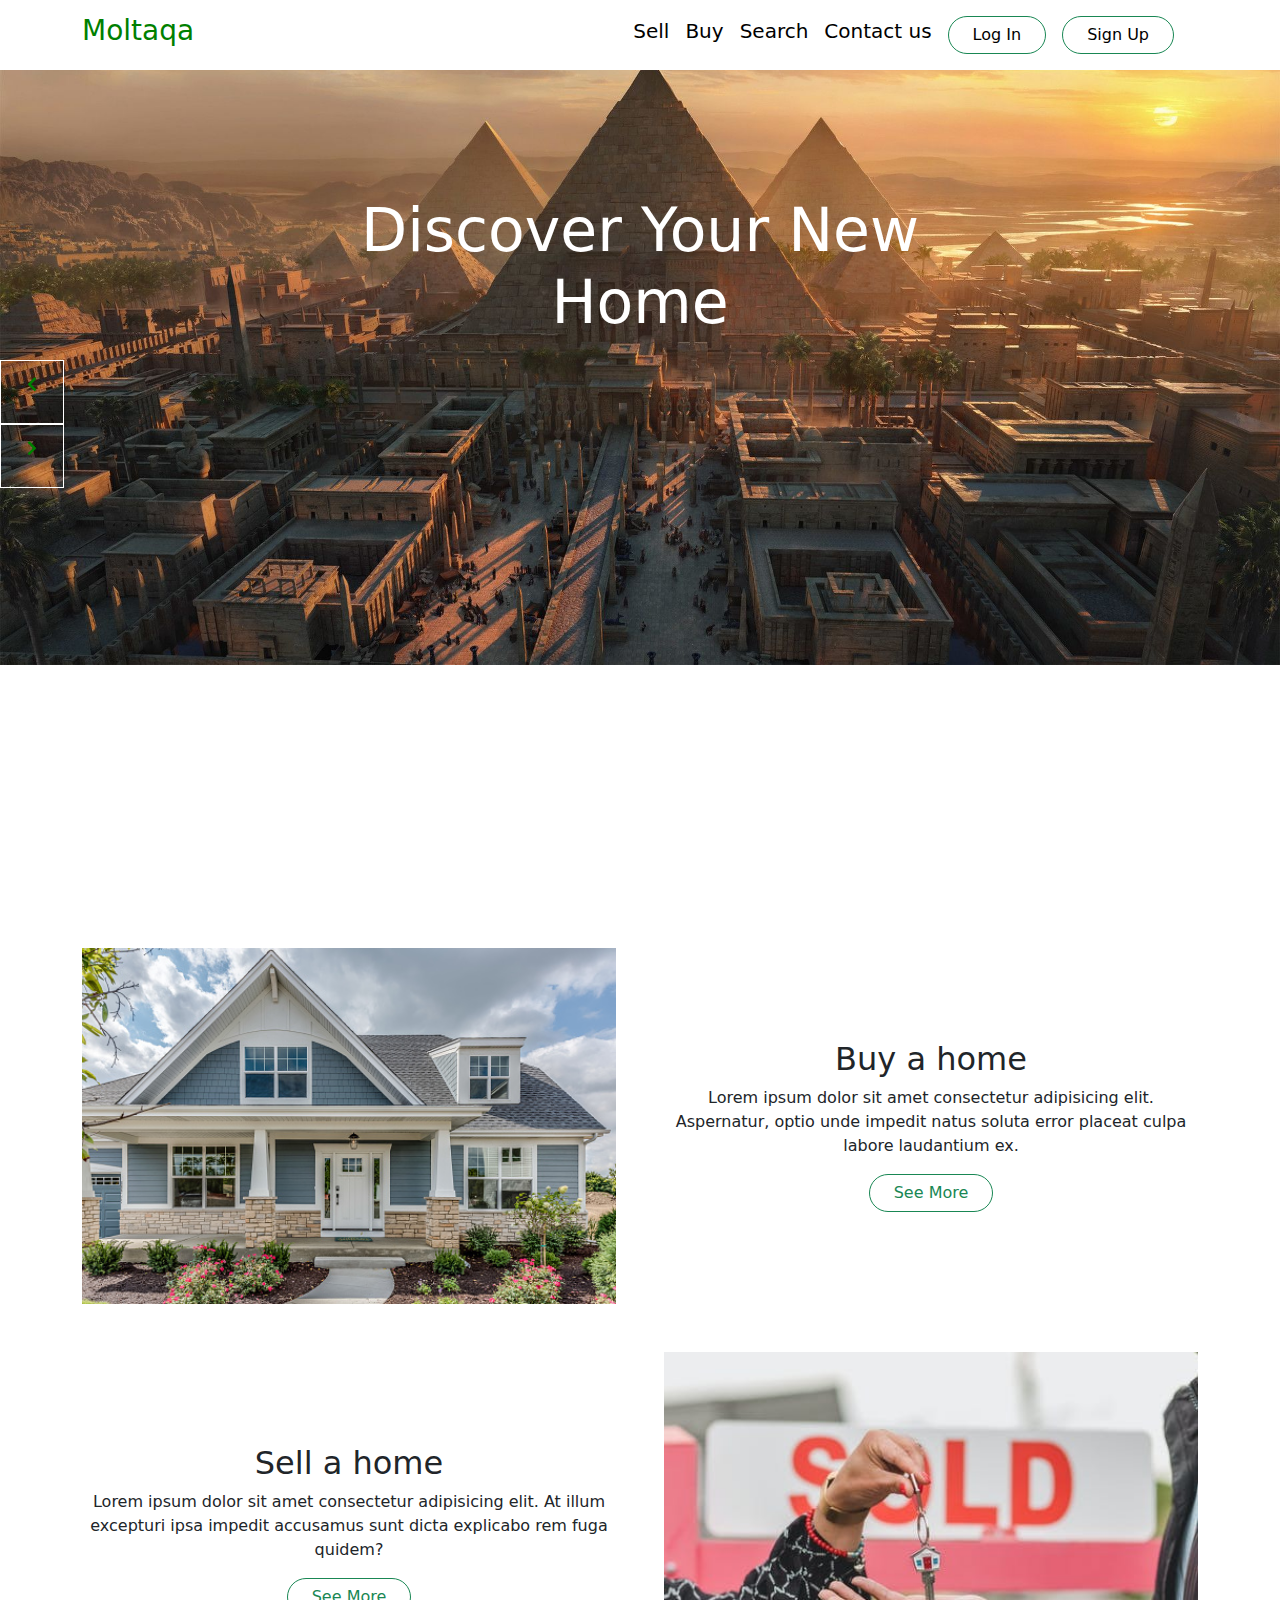
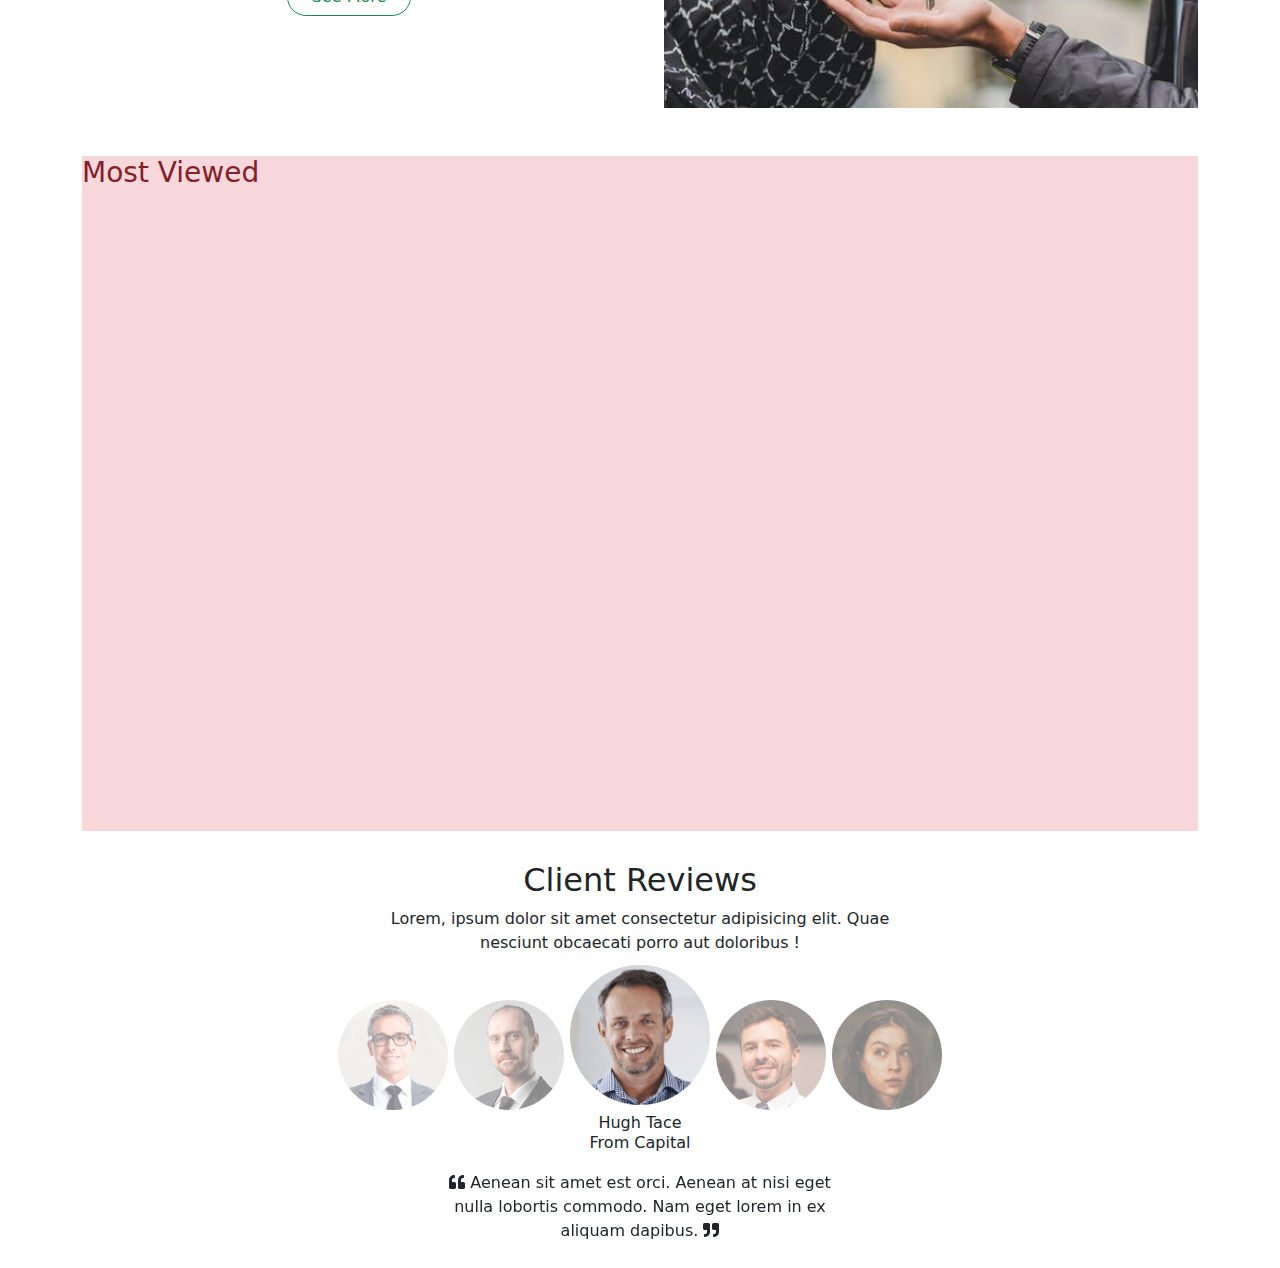
<file: index.html>
<html>
    <head>
        <link rel="stylesheet" href="css/all.min.css">
        <link rel="stylesheet" href="css/bootstrap.min.css">
        <link rel="stylesheet" href="css/index.css">

        
    </head>
    <body>
        <section id="nav">
            <nav class="navbar navbar-expand-lg navbar-light fixed-top">
            <div class="container">
              <a class="navbar-brand" aria-current="page" href="index.html">
               <h3 class="w-50">Moltaqa</h3>
              </a>
              <button class="navbar-toggler" type="button" data-bs-toggle="collapse" data-bs-target="#navbarSupportedContent"
                aria-controls="navbarSupportedContent" aria-expanded="false" aria-label="Toggle navigation">
                <span class="navbar-toggler-icon"></span>
              </button>
              <div class="collapse navbar-collapse" id="navbarSupportedContent">
                <ul class="navbar-nav ms-auto mb-2 mb-lg-0">
                  <li class="nav-item ">
                    <a class="nav-link "  href="sell.html">Sell</a>
                  </li>
                  <li class="nav-item">
                    <a class="nav-link" href="Buy.html">Buy</a>
                  </li>
                  <li class="nav-item">
                    <a class="nav-link" href="search.html">Search</a>
                  </li>
                  <li class="nav-item">
                    <a class="nav-link " href="#">Contact us</a>
                  </li>
                  <li class="nav-item">
                    <a class="nav-link d-none " id="saved" href="#">Saved</a>
                  </li>
                  <li class="nav-item">
                    <a class="nav-link" href="login.html"><button id="btn1" class="btn btn-outline-success rounded-pill px-4">Log In</button></a>
                  </li>
                  <li class="nav-item">
                    <a class="nav-link" href="signUp.html"><button id="btn2" class="btn btn-outline-success rounded-pill  px-4">Sign Up</button></a>
                  </li>
                  <li class="nav-item">
                    <a class="nav-link" href="index.html"><button id="btn3" class="text-dark btn btn-outline-success rounded-pill px-4 d-none ">Sign out</button></a>
                  </li>
                </ul>
              </div>
            </div>
          </nav></section>
        

        <section id="slider">
            <div id="carouselExampleInterval" class="carousel slide" data-bs-ride="carousel">
    
              <div class="carousel-inner">
                <div class="carousel-item active">
                  <div class="content text-center position-relative ">
                    <img src=" imgs/slide1.jpg " class="d-block w-100" alt="...">
                    <h3 class="text text-center">Discover Your New Home </h3>
                  </div>
        
                </div>
        
                <div class="carousel-item">
                  <div class="content text-center position-relative">
                    <img src="imgs/slide2.jpg " class="d-block w-100" alt="...">
                    <h3 class="text">Discover Your New Home </h3>
                  </div>
                </div>
        
                <div class="carousel-item">
                  <div class="content text-center position-relative ">
                    <img src="imgs/slide3.jpg " class="d-block w-100" alt="...">
                    <h3 class="text">Discover Your New Home </h3>
                  </div>
                </div>
              </div>
        
              <div class="leftside ">
        
                <button class="carousel-control-prev" type="button" data-bs-target="#carouselExampleInterval"
                  data-bs-slide="prev">
                  <div class="BtnContent">
                    <span class="carousel-control-prev-icon " aria-hidden="true">
                      <i class="fas fa-chevron-left position-relative "></i>
                    </span>
                    <span class="visually-hidden">Previous</span>
                    <div class="layer "></div>
                  </div>
                </button>
                <button class="carousel-control-next" type="button" data-bs-target="#carouselExampleInterval"
                  data-bs-slide="next">
                  <div class="BtnContent">
                    <span class="carousel-control-next-icon " aria-hidden="true">
                      <i class="fas fa-chevron-right position-relative "></i></span>
                    <span class="visually-hidden">Next</span>
                    <div class="layer"></div>
                  </div>
                </button>
              </div>
        
            </div>
          </section>
          <section id="sec2"><div class="container mt-5 ">
            <div class="row d-flex align-items-center g-5 ">

                <div class="col-lg-6 col-md-6 col-sm-6">
                    <div class="buy-img">
                        <img src="imgs/sec1.jpg" class="w-100" >
                   </div>
                </div>
                <div class="col-lg-6 col-md-6 col-sm-6">
                    <div class="buy-content text-center  ">
                        <h2>Buy a home</h2>
                        <p>Lorem ipsum dolor sit amet consectetur adipisicing elit. Aspernatur, optio unde impedit natus soluta error placeat culpa labore laudantium ex.
                        </p>
                        <a class="btn btn-outline-success rounded-pill px-4" href="Buy.html">See More</a>
                      </div>
                </div>
                


                </div>
           </div></section>
           <section id="sec3"><div class="container mt-5">
            <div class="row d-flex align-items-center g-5 ">
                <div class=" col-lg-6 col-md-6 col-sm-6">
                    <div class="sell-content text-center  ">
                
                        <h2>Sell a home</h2>
                        <p>Lorem ipsum dolor sit amet consectetur adipisicing elit.
                          At illum excepturi ipsa impedit accusamus sunt dicta explicabo rem fuga quidem?</p>
                        <a class="btn btn-outline-success rounded-pill px-4" href="sell.html">See More</a>
                      </div>
                </div>
                <div class="col-lg-6 col-md-6 col-sm-6">
                    <div class="sell-img">
                        <img src="imgs/sec3.jpeg" class="w-100" >
                   </div>
                </div>
                
                


                </div>
           </div></section>
           <section id="sec4">
     <div class="container mt-5"> <h3 class=" alert-danger h-75 ">Most Viewed</h3></div>
           
        
          </section>
          <section id="sec5">
            <div class="container text-center">
                <div class="section-title text-center">
                    <h2>Client Reviews</h2>
                    <p class="w-50 m-auto">
                        Lorem, ipsum dolor sit amet consectetur adipisicing elit. Quae nesciunt obcaecati porro aut doloribus !
                    </p>
                </div>
        
        
                <div id="carouselExampleIndicators" class="carousel slide" data-bs-ride="carousel">
                    <div class="carousel-indicators position-static d-flex align-items-center">
        
                        <div class="indicator-item">
                            <img type="button" data-bs-target="#carouselExampleIndicators" data-bs-slide-to="0"
                                class=" rounded-circle" aria-current="true" aria-label="Slide 1" src="imgs/client-1.png"
                                alt="" srcset="">
                            <div class="client-info">
                                <h3>Hugh Tace</h3>
                                <span>From Capital</span>
                            </div>
                        </div>
                        <div class="indicator-item">
                            <img type="button" data-bs-target="#carouselExampleIndicators" data-bs-slide-to="1"
                                class="rounded-circle" aria-current="true" aria-label="Slide 2" src="imgs/client-2.png"
                                alt="" srcset="">
                            <div class="client-info">
                                <h3>Hugh Tace</h3>
                                <span>From Capital</span>
                            </div>
                        </div>
                        <div class="indicator-item">
                            <img type="button" data-bs-target="#carouselExampleIndicators" data-bs-slide-to="2"
                                class="rounded-circle active" aria-current="true" aria-label="Slide 3"
                                src="imgs/client-3.png" alt="" srcset="">
                            <div class="client-info">
                                <h3>Hugh Tace</h3>
                                <span>From Capital</span>
                            </div>
                        </div>
                        <div class="indicator-item">
                            <img type="button" data-bs-target="#carouselExampleIndicators" data-bs-slide-to="3"
                                class="rounded-circle" aria-current="true" aria-label="Slide 4" src="imgs/client-4.png"
                                alt="" srcset="">
                            <div class="client-info">
                                <h3>Hugh Tace</h3>
                                <span>From Capital</span>
                            </div>
                        </div>
                        <div class="indicator-item">
                            <img type="button" data-bs-target="#carouselExampleIndicators" data-bs-slide-to="4"
                                class="rounded-circle" aria-current="true" aria-label="Slide 5" src="imgs/client-5.png"
                                alt="" srcset="">
                            <div class="client-info">
                                <h3>Hugh Tace</h3>
                                <span>From Capital</span>
                            </div>
                        </div>
        
                    </div>
                    <div class="carousel-inner">
                        <div class="carousel-item">
                            <div class="single-box">
                                <p><i class="fas fa-quote-left"></i> Aenean sit amet est orci. Aenean at nisi eget nulla
                                    lobortis commodo. Nam eget lorem in ex aliquam dapibus. <i
                                        class="fas fa-quote-right"></i></p>
                            </div>
                        </div>
                        <div class="carousel-item">
                            <div class="single-box">
                                <p><i class="fas fa-quote-left"></i> Aenean sit amet est orci. Aenean at nisi eget nulla
                                    lobortis commodo. Nam eget lorem in ex aliquam dapibus. <i
                                        class="fas fa-quote-right"></i></p>
                            </div>
                        </div>
                        <div class="carousel-item active">
                            <div class="single-box">
                                <p><i class="fas fa-quote-left"></i> Aenean sit amet est orci. Aenean at nisi eget nulla
                                    lobortis commodo. Nam eget lorem in ex aliquam dapibus. <i
                                        class="fas fa-quote-right"></i></p>
                            </div>
                        </div>
                        <div class="carousel-item">
                            <div class="single-box">
                                <p><i class="fas fa-quote-left"></i> Aenean sit amet est orci. Aenean at nisi eget nulla
                                    lobortis commodo. Nam eget lorem in ex aliquam dapibus. <i
                                        class="fas fa-quote-right"></i></p>
                            </div>
                        </div>
                        <div class="carousel-item">
                            <div class="single-box">
                                <p><i class="fas fa-quote-left"></i> Aenean sit amet est orci. Aenean at nisi eget nulla
                                    lobortis commodo. Nam eget lorem in ex aliquam dapibus. <i
                                        class="fas fa-quote-right"></i></p>
                            </div>
                        </div>
                    </div>
                </div>
            </div>
        </section>
                
             
         

        <script src="js/jquery-3.5.1.min.js"></script>
        <script src="js/popper.min.js"></script>
        <script src="js/bootstrap.min.js"></script>
        <script src="js/signLogin.js"></script>
    </body>
</html>
</file>
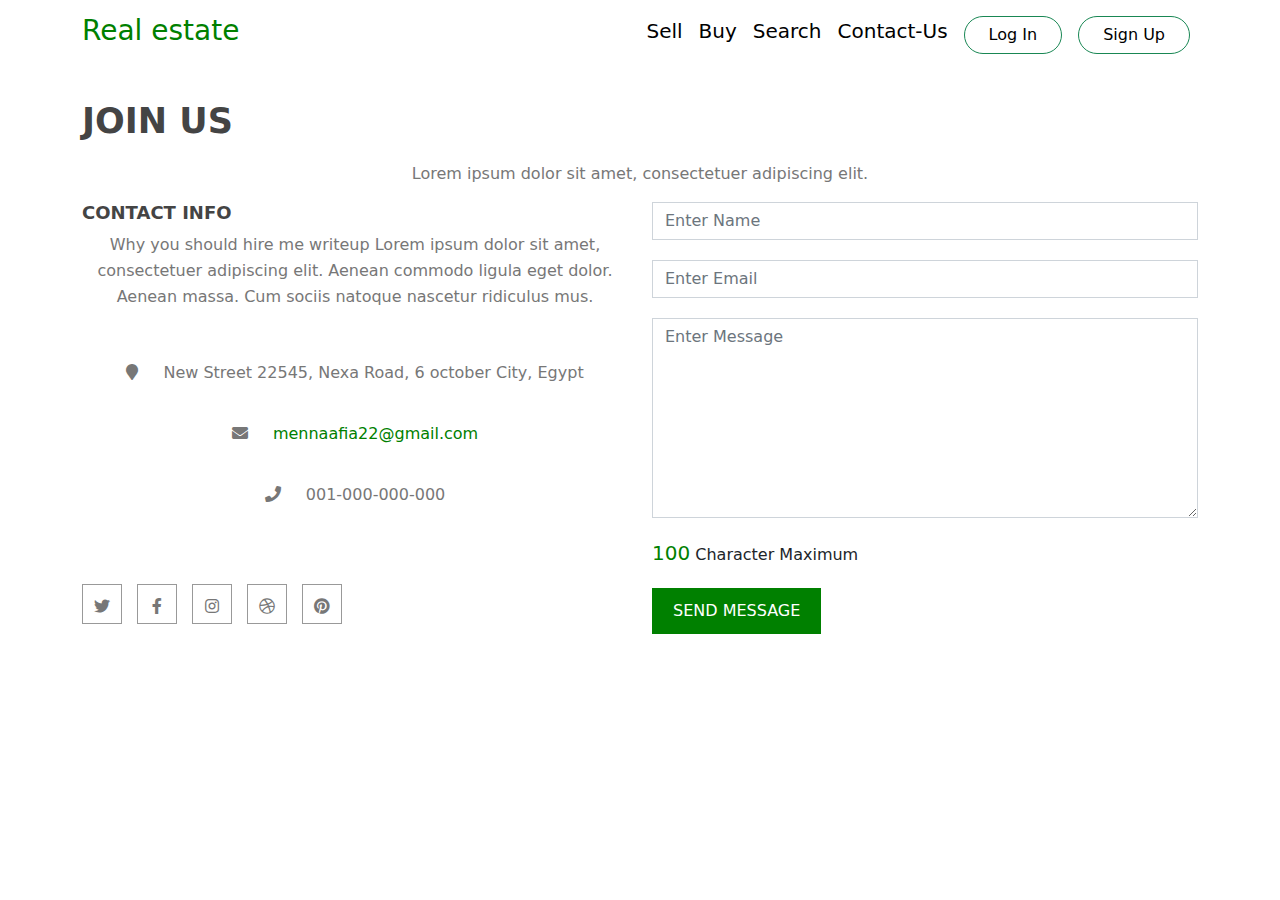
<file: contact.html>
<html>

<head>

  <link rel="stylesheet" href="css/bootstrap.min.css" />
  <link rel="stylesheet" href="css/all.min.css">
  <link rel="stylesheet" href="css/contact.css" />
  






</head>



<body>


  <section id="nav">
    <nav class="navbar navbar-expand-lg navbar-light fixed-top">
      <div class="container">
        <a class="navbar-brand" aria-current="page" href="index.html">
          <h3 class="w-50">Real estate</h3>
        </a>
        <button class="navbar-toggler" type="button" data-bs-toggle="collapse" data-bs-target="#navbarSupportedContent"
          aria-controls="navbarSupportedContent" aria-expanded="false" aria-label="Toggle navigation">
          <span class="navbar-toggler-icon"></span>
        </button>
        <div class="collapse navbar-collapse" id="navbarSupportedContent">
          <ul class="navbar-nav ms-auto mb-2 mb-lg-0">
            <li class="nav-item ">
              <a class="nav-link " href="sell.html">Sell</a>
            </li>
            <li class="nav-item">
              <a class="nav-link" href="Buy.html">Buy</a>
            </li>
            <li class="nav-item">
              <a class="nav-link" href="search.html">Search</a>
            </li>
            <li class="nav-item">
              <a class="nav-link" href="contact.html">Contact-Us</a>
            </li>
            <li class="nav-item">
              <a class="nav-link" href="login.html"><button id="btn1"
                  class="btn btn-outline-success rounded-pill px-4">Log In</button></a>
            </li>
            <li class="nav-item">
              <a class="nav-link" href="Signup.html"><button id="btn2"
                  class="btn btn-outline-success rounded-pill  px-4">Sign Up</button></a>
            </li>
          </ul>
        </div>
      </div>
    </nav>
  </section>

<section id="contact-us">
        
    <div class="container">
        
        <div class="head">
            <h2>Join Us</h2>
            <p>Lorem ipsum dolor sit amet, consectetuer adipiscing elit.</p>
        </div>
        
        <div class="row">
        
            <div class="col-md-6">
            
                <div class="con-info ">
                
                    <h3><strong>CONTACT INFO</strong></h3>
                    <p>Why you should hire me writeup Lorem ipsum dolor sit amet, consectetuer adipiscing elit. Aenean commodo ligula eget dolor. Aenean massa. Cum sociis natoque nascetur ridiculus mus.

                    </p>
                    
                    <div class="icons">
                    <p><i class="fa fa-map-marker"></i> New Street 22545, Nexa Road, 6 october City, Egypt</p>
                    
                    <p class="red"><i class="fa fa-envelope"></i> <a href="https://mail.google.com/mail/u/1/#sent?compose=CllgCJZWPQblwnTLrVTztfGNCCjFFQHRLfsFKJXqfGLcGpmdQmcrWlZLpnnTLLmBkRjSZVTdJQB">mennaafia22@gmail.com</a> </p>
                    <p><i class="fa fa-phone"></i> 001-000-000-000</p>
                    </div>
                    
                    
                    <div class="social-list py-3">
                    
                        <i class="fab fa-twitter fa-fw"></i>
                        <i class="fab fa-facebook-f fa-fw"></i>
                        <i class="fab fa-instagram fa-fw"></i>
                        <i class="fab fa-dribbble fa-fw"></i>
                        <i class="fab fa-pinterest fa-fw"></i>
                    
                    </div>
                
                </div>
            
            </div>
            
            <div class="col-md-6">
            
                <form>
                
                    <input class="form-control input-lg" type="text" placeholder="Enter Name">
                    <input class="form-control input-lg" type="email" placeholder="Enter Email">
                    <textarea class="form-control input-lg" placeholder="Enter Message" id="textbox"></textarea>
                    <span id="chars">100</span> Character Maximum
                    <h3 class="alert-danger d-none warr ">please enter 100 char only</h3>
                    <button style="display:block;margin-top:20px" class="btn">Send Message</button>
                
                </form>
            
            </div>
        
        
        </div>
    
        
    
    </div>

</section>
        <script src="js/jquery-3.5.1.min.js"></script>
        <script src="js/popper.min.js"></script>
        <script src="js/bootstrap.min.js"></script>
   
</body>
</html>
</file>
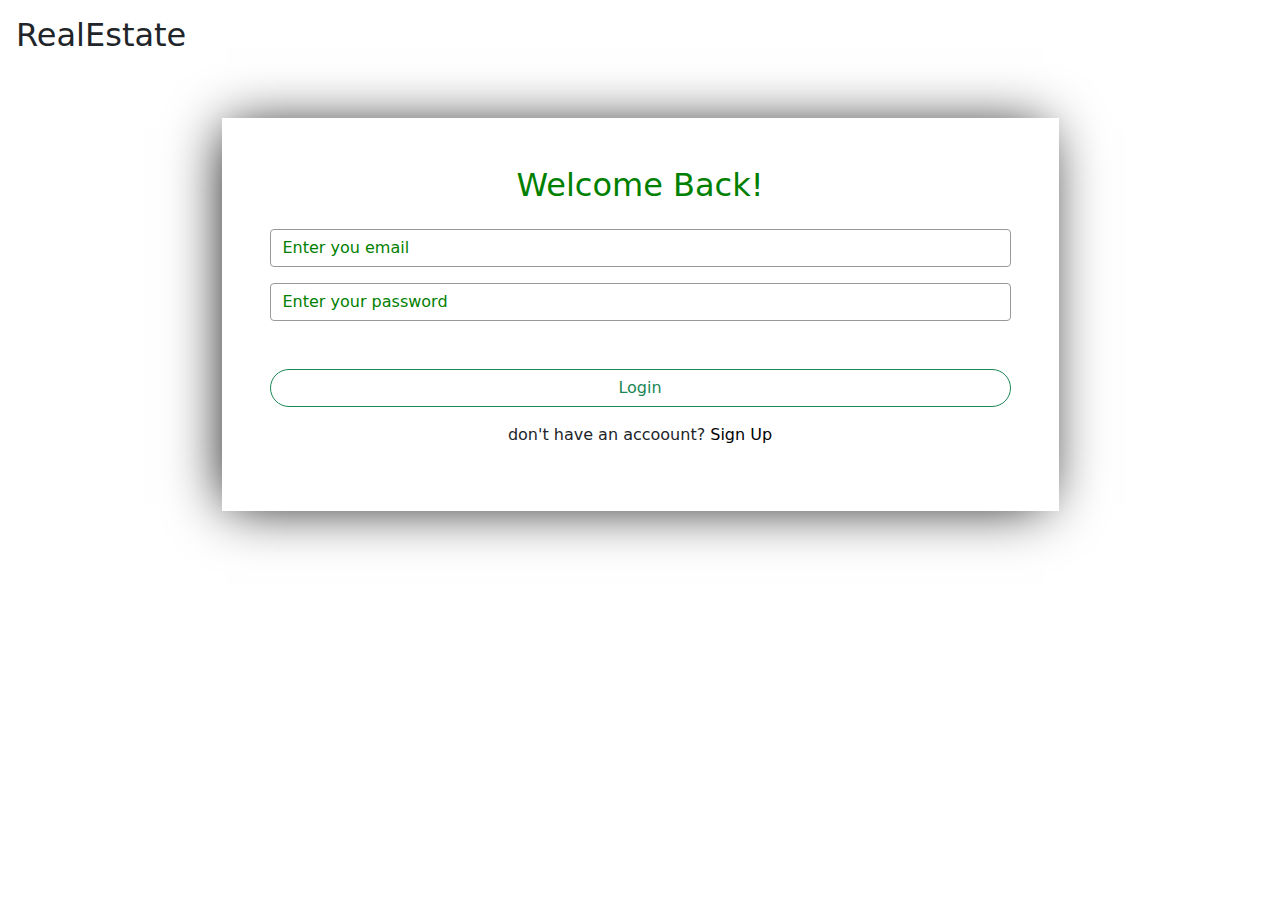
<file: login.html>
<!DOCTYPE html>
<html lang="en">
<head>
    <meta charset="UTF-8">
    <meta name="viewport" content="width=device-width, initial-scale=1.0">
    <title>signin page</title>
    <link rel="stylesheet" href="css/bootstrap.min.css">
    <link rel="stylesheet" href="css/signLogin.css">

    <script src="js/jquery-3.5.1.min.js" defer></script>
    <script src="js/popper.min.js" defer></script>
    <script src="js/signLogin.js" defer></script>
  
</head>
<body>
    <h2 class="text-md-start m-md-3 mt-2 ">RealEstate</h2>
    <div class="container py-5">
        <div class="w-75 p-5 m-auto text-center form-container ">
            <h2 class="mb-4 title1">Welcome Back!</h2>

            <div class="mb-3 ">

                <input type="email" name="email" class="form-control bg-transparent text-dark" id="loginEmail" placeholder="Enter you email">
            </div>
            <div class="mb-3">
                <input type="password" class="form-control bg-transparent text-dark mb-5" id="loginPassword" placeholder="Enter your password">
            </div>
            
            <p class="text-danger d-none" id="fillMsg">fill the inputs first</p>
            <p class="text-danger d-none" id="wrongMsg">your email or password is incorrect</p>
            <a class="btn btn-outline-success w-100 mb-3 rounded-pill px-4  text-decoration-none" id="loginBtn" onclick="login()" >Login</a>
            <p class="text-dark">don't have an accoount? <a href="signUp.html" class="textsign">Sign Up</a></p>
        </div>
    </div>
</body>
</html>
</file>
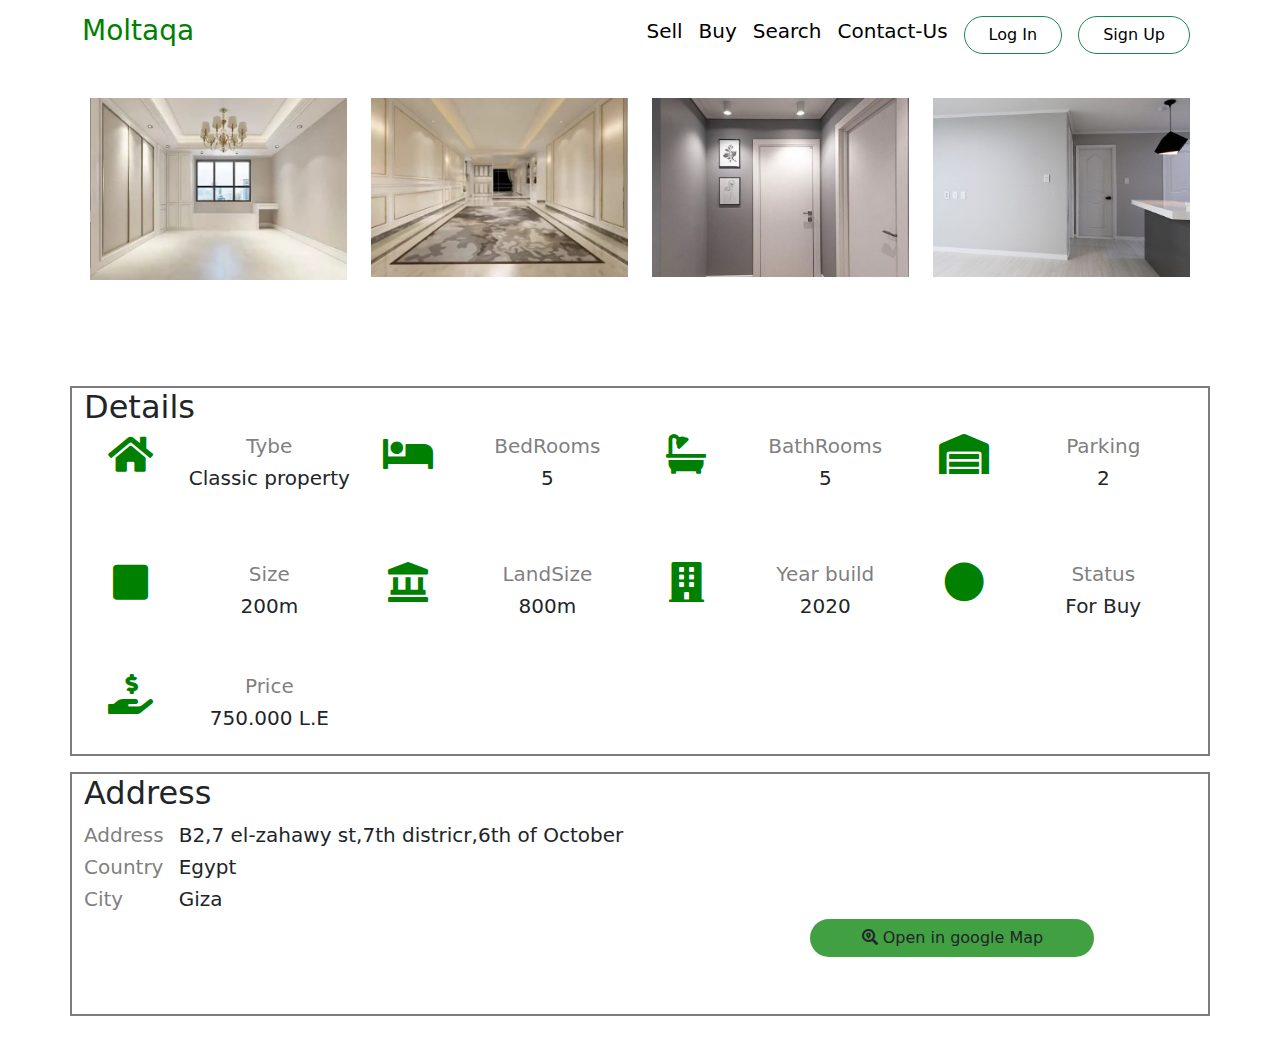
<file: productDetails.html>
<html>

  <head>

    <link rel="stylesheet" href="css/all.min.css">
    <link rel="stylesheet" href="css/bootstrap.min.css">
		<link rel="stylesheet" href="css/ProductsDetails.css"/>
    <meta charset="UTF-8">
    <meta http-equiv="X-UA-Compatible" content="IE=edge">
    <meta name="viewport" content="width=device-width, initial-scale=1.0">
		  
</head>


<body>
	<section id="nav">
    <nav class="navbar navbar-expand-lg navbar-light fixed-top">
      <div class="container">
        <a class="navbar-brand" aria-current="page" href="index.html">
          <h3 class="w-50">Moltaqa</h3>
        </a>
        <button class="navbar-toggler" type="button" data-bs-toggle="collapse" data-bs-target="#navbarSupportedContent"
          aria-controls="navbarSupportedContent" aria-expanded="false" aria-label="Toggle navigation">
          <span class="navbar-toggler-icon"></span>
        </button>
        <div class="collapse navbar-collapse" id="navbarSupportedContent">
		
          <ul class="navbar-nav ms-auto mb-2 mb-lg-0">
			
            <li class="nav-item ">
              <a class="nav-link " href="sell.html">Sell</a>
            </li>
            <li class="nav-item">
              <a class="nav-link" href="Buy.html">Buy</a>
            </li>
            <li class="nav-item">
              <a class="nav-link" href="search.html">Search</a>
            </li>
            <li class="nav-item">
              <a class="nav-link" href="#">Contact-Us</a>
            </li>
			  
            <li class="nav-item">
              <a class="nav-link" href="login.html"><button id="btn1"
                  class="btn btn-outline-success rounded-pill px-4">Log In</button></a>
            </li>
            <li class="nav-item">
              <a class="nav-link" href="Signup.html"><button id="btn2"
                  class="btn btn-outline-success rounded-pill  px-4">Sign Up</button></a>
            </li>
          </ul>
        </div>
      </div>
    </nav>
  </section>

  <section id="imgs"><div class="container imgs-sec py-5">
    <div class="row text-center">
      <div class="col-sm-3 ">
        <div class="item">
             <img src="imgs/details1.jpeg" class="w-100" alt="livingroom">
       
      

      </div>
      
     </div>
        <div class="col-sm-3">
            <div class="item">
                 <img src="imgs/details2.jpeg" class="w-100" alt="badroom">
          </div>
          
         </div>
     <div class="col-sm-3">
        <div class="item">
             <img src="imgs/details3 .jpeg" class="w-100" alt="kitchen">
       
      

      </div>
      
     </div>
     <div class="col-sm-3">
        <div class="item">
             <img src="imgs/details6.jpeg" class="w-100" alt="pathroom">
       
       

      </div>
      
     </div>
     

     </div> 
</div></section>
 
<section id="Details">

  <div class="container overview">
    <h2 class="sectitle ">Details</h2>
  <div class=" row  text-center m-auto">

      <div class="col-md-1 ">
          <div class="icons">
            <i class="fas fa-home"></i>
         </div>
      </div>
      <div class="col-md-2 ">
          <div class="info">
            <h5 class="titl">Tybe</h5>
            <h5>Classic property</h5>
            </div>
      </div>
      <div class="col-md-1 ">
          <div class="icons">
            <i class="fas fa-bed"></i>
         </div>
      </div>
      <div class="col-md-2 ">
          <div class="info">
            <h5 class="titl">BedRooms</h5>
            <h5>5</h5>
            </div>

       

      </div>
      <div class="col-md-1">
        <div class="icons">
          <i class="fas fa-bath"></i>
       </div>
    </div>
    <div class="col-md-2">
        <div class="info">
          <h5 class="titl">BathRooms</h5>
          <h5>5</h5>
          </div>  
  </div>
  <div class="col-md-1">
    <div class="icons">
      <i class="fas fa-warehouse"></i>
   </div>
</div>
<div class="col-md-2">
    <div class="info">
      <h5 class="titl">Parking</h5>
      <h5>2</h5>
      </div>  
</div>


  </div>
 
  <div class=" row text-center g-5 mt-3 m-auto mb-3">

    <div class="col-md-1">
    <div class="icons">
      <i class="fas fa-square"></i>
    </div>
    </div>
    <div class="col-md-2">
    <div class="info">
      <h5 class="titl">Size</h5>
      <h5>200m</h5>
      </div>  
    </div>
    <div class="col-md-1">
      <div class="icons">
        <i class="fas fa-landmark"></i>
      </div>
      </div>
      <div class="col-md-2">
      <div class="info">
        <h5 class="titl">LandSize</h5>
        <h5>800m</h5>
        </div>  
      </div>
      <div class="col-md-1">
        <div class="icons">
          <i class="fas fa-building"></i>
        </div>
        </div>
        <div class="col-md-2">
        <div class="info">
          <h5 class="titl">Year build</h5>
          <h5>2020</h5>
          </div>  
        </div>
        <div class="col-md-1">
          <div class="icons">
            <i class="fas fa-circle"></i>
          </div>
          </div>
          <div class="col-md-2">
          <div class="info">
            <h5 class="titl">Status</h5>
            <h5>For Buy</h5>
            </div>  
          </div>
          <div class="col-md-1">
            <div class="icons">
              <i class="fas fa-hand-holding-usd"></i>
            </div>
            </div>
            <div class="col-md-2">
            <div class="info">
              <h5 class="titl">Price</h5>
              <h5>750.000 L.E</h5>
              </div>  
            </div>
    
  </div>

  </div>

</section>

<section id="Address">
  <div class="container  Address mt-3">

    <h2 class="sectitle" >Address</h2>

          <div class="row">
                <div class="col-md-1 titl">
                  <h5>Address</h5>
                  
                </div>
                <div class="col-md-6">
                  <h5>B2,7 el-zahawy st,7th districr,6th of October</h5>
                </div>
                
          </div>
          <div class="row">
              <div class="col-md-1 titl">
                <h5>Country</h5>
                
              </div>
              <div class="col-md-6">
                <h5>Egypt</h5>
              </div>
              
          </div>
          <div class="row">
          <div class="col-md-1 titl">
            <h5>City</h5>
            
          </div>
          <div class="col-md-6">
            <h5>Giza</h5>
          </div>
          
          </div>
          <div class="row">
            <a href="#" class="btn rounded-pill px-4 text-dark w-25"
            id="location"><i class="fas fa-search-location"></i> Open in google Map</a>
          </div>

  </div>
  
</section>

<br>
<br>



  <script src="js/jquery-3.5.1.min.js"></script>
  <script src="js/popper.min.js"></script>
  <script src="js/bootstrap.min.js"></script>
	
	
	
	</body>

</html>
</file>
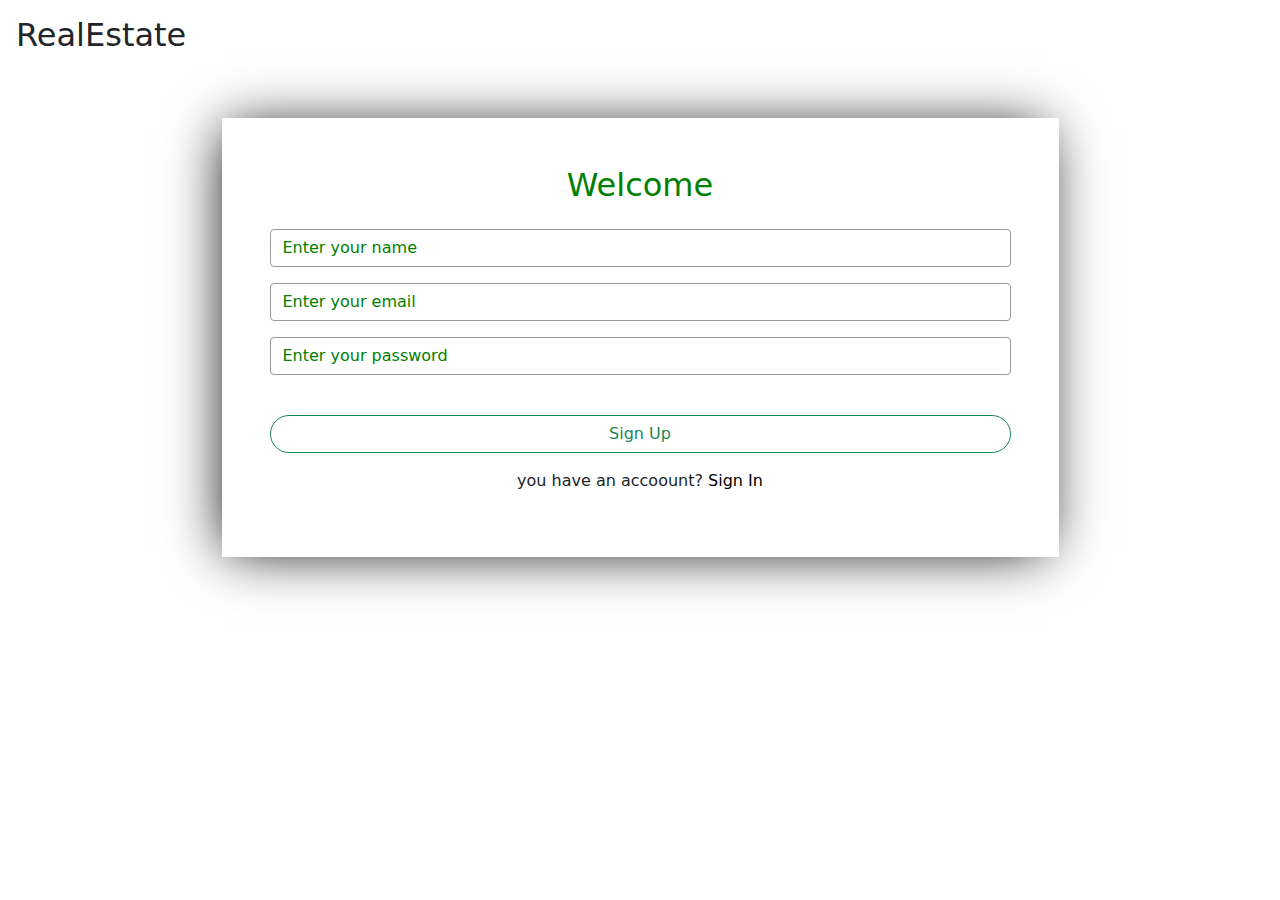
<file: signUp.html>
<!DOCTYPE html>
<html lang="en">
<head>
    <meta charset="UTF-8">
    <meta name="viewport" content="width=device-width, initial-scale=1.0">
    <title>signUp page</title>
    <link rel="stylesheet" href="css/bootstrap.min.css">
    <link rel="stylesheet" href="css/signLogin.css">

    <script src="js/jquery-3.5.1.min.js" defer></script>
    <script src="js/popper.min.js" defer></script>
    <script src="js/signLogin.js" defer></script>
</head>
<body>
    <h2 class="text-md-start m-md-3 mt-2 ">RealEstate</h2>
    <div class="container py-5">
        <div class="w-75 p-5 m-auto text-center form-container ">
            <h2 class="title1 mb-4">Welcome</h2>
            <div class="mb-3 ">

                <input type="text" class="form-control bg-transparent text-dark" id="usernameInput" placeholder="Enter your name">
                <p id="usernameAlert" class="d-none text-danger">include at least 3 letters starting with capital, second name is optional</p>
            </div>
            <div class="mb-3 ">

                <input type="email" name="email" class="form-control bg-transparent text-dark" id="userEmailInput" placeholder="Enter your email">
                <p id="userEmailAlert" class="d-none text-danger">name@example.com</p>

            </div>
            <div class="mb-3">
                <input type="password" class="form-control bg-transparent text-dark mb-3" id="userPasswordInput" placeholder="Enter your password">
                <p id="userPasswordAlert" class="d-none text-danger m-0">you must strenth your password, from 5 to 15 characters</p>

            </div>
            <p class="text-success d-none" id="confirmMsg">Success</p>
            <p class="text-danger d-none mb-0" id="accountExistMsg">this account is exist ! Try another one.</p>
            <p class="text-danger d-none mb-0" id="tryAgainMsg">signUp failed ! Try again</p>
            <a id="signupBtn" onclick="signUp()" class="btn btn-outline-success w-100 mb-3 mt-4 rounded-pill px-4 text-decoration-none">Sign Up</a>
            <p class="text-dark d-block">you have an accoount? <a href="login.html" class="textsign">Sign In</a></p>
            <a href="login.html" class="d-none btn btn-outline-success rounded-pill px-4 text-dark w-25 m-auto" id="signin">Sign In</a>
        </div>
    </div>
</body>
</html>
</file>
<file: css/index.css>
#slider .carousel-inner {
    height: 100%;
}

#slider .leftside {
    position: absolute;
    left: 0;
    top: 40%;
}

#slider .carousel-control-next, .carousel-control-prev {
    position: unset;
    opacity: 1;
    width: unset;
    border: 1px solid white;



}

#slider .BtnContent {
    position: relative;
    padding: 15px;
}

#slider .layer {

    position: absolute;
    top: 0;
    left: 0;
    bottom: 0;
    right: 100%;
    background-color: white;
    transition: 0.5s all;


}

#slider .carousel-control-prev:hover .layer, #slider .carousel-control-next:hover .layer {
    right: 0;
}

#slider .carousel-control-prev-icon, #slider .carousel-control-next-icon {
    background-image: unset;
    color: green;
}

#slider .carousel-control-next i, #slider .carousel-control-prev i {
    z-index: 3;
    transition: 0.5s all;
}

#slider .carousel-control-prev:hover i, #slider .carousel-control-next:hover i {
    color: green;

}

#slider .text {
    font-size: 60px;
    position: absolute;
    left: 130%;
    top: 40%;
    color: white;
    transform: translate(-50%, -50%);
    transition: 2s all;
    width: 50%;
}

#slider .carousel-item.active .text {
    top: 40%;
    left: 50%;
}

#slider .carousel-item {
    overflow: hidden;
}

#slider .carouselExampleInterval {
   position: relative;
}


#sec2 .buy-content a{
    transition :all 1s; 

}
#sec3 .sell-content a{
    transition :all 1s; 

}
#sec5{
    margin-top: 30px;
    margin-bottom: 25px;
}
#sec5 .indicator-item img{
    width: 110px !important;
    height: 110px !important;
}

#sec5 .indicator-item img.active{
    width: 140px !important;
    height: 140px !important;
}

#sec5 .single-box p{
    width: 400px;
    margin: auto;
}

#sec5 .client-info h3 {
    font-size: 16px;
    line-height: 16px;
    margin: 0;
}

#sec5 .client-info{
    display: none;
}

#sec5 .indicator-item img.active:first-of-type + div{
    display: block;
}
#nav a h3{
    color: green;
}
#nav .navbar{
    background-color: white;
}
#nav .nav-link {
    color: black;
    font-size: 20px;
   
}

 #nav .nav-link:hover {
    color: green;
}

#btn1 {
    transition: all 1s;
    color: black;
    display: block;
}
#btn2 {
    transition: all 1s;
    color: black;
    display: block;
}
#btn3 {
    transition: all 1s;
   
  
}
</file>
<file: css/contact.css>
#nav a h3{
    color: green;
}
#nav .navbar{
    background-color: white;
}
#nav .nav-link {
    color: black;
    font-size: 20px;
   
}

 #nav .nav-link:hover {
    color: green;
}

#btn1 {
    transition: all 1s;
    color: black;
    display: block;
}
#btn2 {
    transition: all 1s;
    color: black;
    display: block;
}
#btn3 {
    transition: all 1s;
   
  
}



#contact-us{
    margin-top:100px;
}

#contact-us .head h2{
    text-transform: uppercase;
    font-size: 35px;
    color:#444;
    font-weight: bold;
    margin-bottom: 20px;
}
#contact-us .head p{
    color:#777;
    font-weight: 300;
    font-size: 16px;
    text-align: center;
}
#contact-us .con-info h3{
    color:#444;
    font-size: 18px;
    font-weight: bold;
}
#contact-us .con-info p{
    font-size: 16px;
    line-height: 26px;
    color:#777;
    text-align: center;
}

#contact-us .icons{
    margin-top:50px;
}
#contact-us .icons p{
    margin-bottom: 35px;
}
#contact-us i{
    margin-right: 20px;
    color:#777;
}
#contact-us .red{
    color:green !important ;
}


#contact-us .con-info .social-list{
    margin-top:60px;
    color:#777;
    
}

#contact-us .con-info .social-list i{
    margin-right: 10px;
    border:1px solid #999;
    width:40px;
    height: 40px;
    line-height: 42px;
    cursor: pointer;
    text-align: center;
}
#contact-us .con-info .social-list i:hover{
    color:#fff;
    background-color: green;
    border:1px solid green;
    transition: all 0.5s;
}
#contact-us form input,
#contact-us form textarea{
    margin-bottom: 20px;
    border-radius: 0;
}

#contact-us form textarea{
    height: 200px;
    resize:vertical;
}

#contact-us form button{
    background-color: green;
    color:#fff;
    padding:10px 20px;
    border-radius: 0;
    text-transform: uppercase
}

#chars
{
    font-size: 20px;
    color: green;
}
#contact-us .con-info a{
    cursor: pointer;
    text-decoration: none;
    color: green;
}
</file>
<file: css/signLogin.css>
body, .form-container
{
    background-color: white;
}
body
{
    height: 75vh;
}
p a:hover
{
    text-decoration: underline !important;
    
}
.form-container
{
    box-shadow: -5px 2px 54px -9px rgb(0, 0, 0)
}
input::placeholder
{
    color:  green !important;
}
/* .navbar
{
    background-color: #24353f !important;
    box-shadow: -5px 2px 54px -9px rgba(0, 0, 0, 1);
} */
.group {
    box-shadow: -5px 2px 54px -9px rgb(0, 0, 0);
}
#usernameAlert, #userEmailAlert, #userPasswordAlert
{
    font-size: .8rem;
}

.textsign{
    text-decoration: none;
    color: black;
}

.textsign:hover{
    text-decoration:underline;
    color: green;
}
.title1{
    color: green;
}
#usernameInput,#userEmailInput,#userPasswordInput{
    border: 1px solid  #999999;
    box-shadow: none;

}
#usernameInput:hover{
    border: 2px solid green;
    box-shadow: none;

}
#userEmailInput:hover{
    border: 2px solid green;
    box-shadow: none;

}
#userPasswordInput:hover{
    border: 2px solid green;
    box-shadow: none;

}
#loginEmail,#loginPassword{
    border: 1px solid  #999999;
    box-shadow: none;
}
#loginEmail:hover{
    border: 2px solid green;
    box-shadow: none;
}
#loginPassword:hover{
    border: 2px solid green;
    box-shadow: none;
}
</file>
<file: css/ProductsDetails.css>
.view-sec{
    border: 2px solid green;
    height: 200px;
    margin-top: 10px;
}
.view-sec i{
    color: green;
    padding-left: 10px;
    padding-top: 15px;
    font-size: 30px;
}


.imgs-sec {
    
    margin: 50px auto;
    padding: 40px 20px;
    background: white;
   
  }
 
  h1
  {
      color: black;
  }
  #nav a h3{
      color: green;
  }
  #nav .navbar{
      background-color: white;
  }
  #nav .nav-link {
      color: black;
      font-size: 20px;
     
  }
  
   #nav .nav-link:hover {
      color: green;
  }
  
  #btn1 {
      transition: all 1s;
      color: black;
      display: block;
  }
  #btn2 {
      transition: all 1s;
      color: black;
      display: block;
  }
  #btn3 {
      transition: all 1s;
     
    
  }
  .arrow
  {
      color: green;
  }



.item{
    position: relative;
    overflow: hidden;
    cursor: pointer;
    height: 190px;
}


.item:hover {
    transform: scale(1.1);
    transition: 0.5s;
}

/* overview */

#Details .icons{
    font-size: 40px;
    color: green;
}
#Details .info .titl{
    
    color: rgba(119, 119, 119, 0.952);
}

#Details .info{
    
    text-align: center;
}
.overview{
    border: 2px solid rgba(119, 119, 119, 0.952) ;
}

/* Address */
#Address .Address{
    border: 2px solid rgba(119, 119, 119, 0.952) ;
}
#Address .Address .titl{
    
    color: rgba(119, 119, 119, 0.952);
}
#Address .sectitle{
    margin-bottom: 10px;
}
#Address .Address .btn{
    background-color: rgba(0, 128, 0, 0.747);
    
}
#Address .Address a{
    margin-left: 65% ;
    margin-bottom: 5%;
}
</file>
